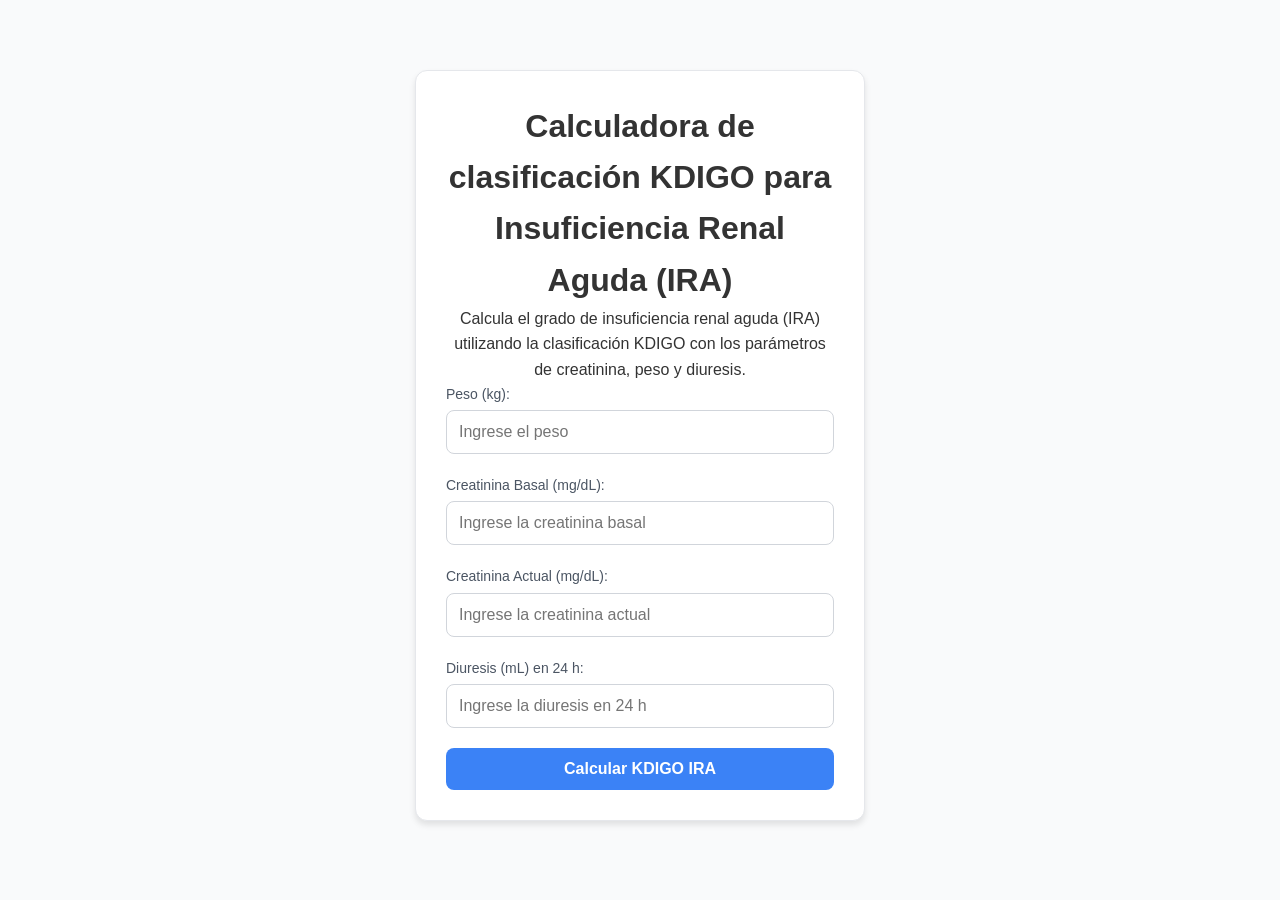
<file: index.html>
<!DOCTYPE html>
<html lang="es">
<head>
    <!-- Google tag (gtag.js) -->
<script async src="https://www.googletagmanager.com/gtag/js?id=G-PKSMFNHX4D"></script>
<script>
  window.dataLayer = window.dataLayer || [];
  function gtag(){dataLayer.push(arguments);}
  gtag('js', new Date());

  gtag('config', 'G-PKSMFNHX4D');
</script>
    <meta charset="UTF-8">
    <meta name="viewport" content="width=device-width, initial-scale=1.0">
    <meta name="description" content="Calculadora en línea para determinar la clasificación KDIGO IRA según los parámetros de creatinina, peso y diuresis, útil para el seguimiento de la insuficiencia renal aguda. Calcula el grado de insuficiencia renal aguda según los estándares KDIGO.">
    <meta name="robots" content="index, follow">
    <meta name="keywords" content="calcular KDIGO IRA, calcular KDIGO insuficiencia renal aguda, clasificación KDIGO, insuficiencia renal, calculadora KDIGO, insuficiencia renal aguda">
    <meta property="og:title" content="Calculadora KDIGO IRA">
    <meta property="og:description" content="Calculadora en línea para determinar la clasificación KDIGO IRA según los parámetros de creatinina, peso y diuresis. Útil para el diagnóstico y seguimiento de la insuficiencia renal aguda.">
    <meta property="og:url" content="https://calculadorakdigoira.github.io/">
    <meta property="og:type" content="website">
    <meta property="og:image" content="Imagen.png">
    <meta name="twitter:card" content="summary_large_image">
    <meta name="twitter:title" content="Calculadora KDIGO IRA">
    <meta name="twitter:description" content="Calculadora en línea para determinar la clasificación KDIGO IRA según los parámetros de creatinina, peso y diuresis.">
    <meta name="twitter:image" content="Imagen.png">
    <title>Calculadora KDIGO IRA - Insuficiencia Renal Aguda</title>
    <link rel="stylesheet" href="styles.css">
</head>
<body>
    <div class="container">
        <h1>Calculadora de clasificación KDIGO para Insuficiencia Renal Aguda (IRA)</h1>
        <p>Calcula el grado de insuficiencia renal aguda (IRA) utilizando la clasificación KDIGO con los parámetros de creatinina, peso y diuresis.</p>
        
        <div class="form-group">
            <label for="peso">Peso (kg):</label>
            <input type="number" id="peso" min="0" step="0.1" placeholder="Ingrese el peso">
        </div>

        <div class="form-group">
            <label for="crea_basal">Creatinina Basal (mg/dL):</label>
            <input type="number" id="crea_basal" min="0" step="0.01" placeholder="Ingrese la creatinina basal">
        </div>

        <div class="form-group">
            <label for="crea_actual">Creatinina Actual (mg/dL):</label>
            <input type="number" id="crea_actual" min="0" step="0.01" placeholder="Ingrese la creatinina actual">
        </div>

        <div class="form-group">
            <label for="diuresis">Diuresis (mL) en 24 h:</label>
            <input type="number" id="diuresis" min="0" step="1" placeholder="Ingrese la diuresis en 24 h">
        </div>

        <button onclick="calcularKDIGO()">Calcular KDIGO IRA</button>
        
        <div id="error" class="error-message"></div>
        <div id="resultado" class="resultado">
            <h3 class="resultado-titulo"></h3>
            <div class="criterios"></div>
        </div>
    </div>
    <script src="script.js"></script>
</body>
</html>
</file>
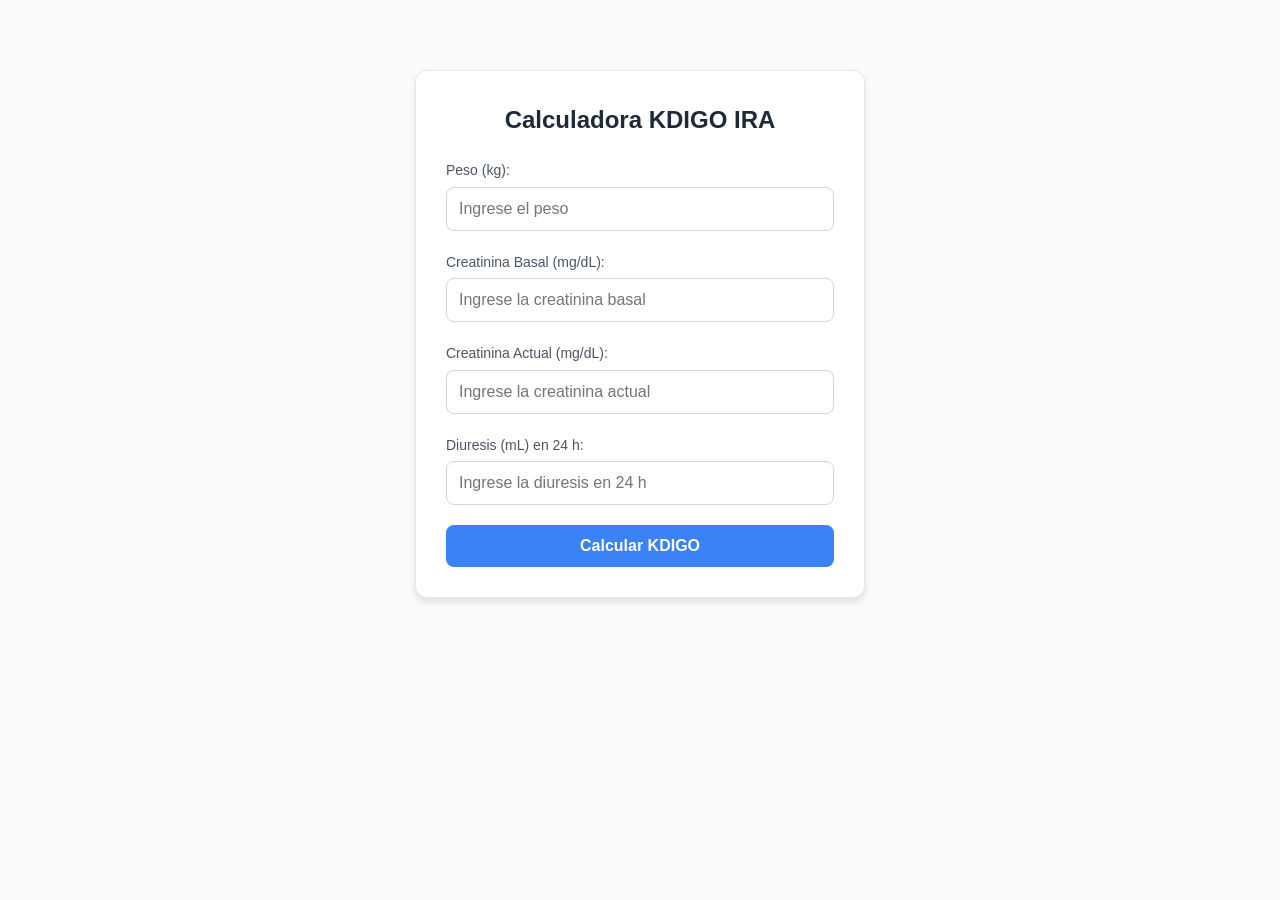
<file: indox.html>
<!DOCTYPE html>
<html lang="es">
<head>
    <meta charset="UTF-8">
    <meta name="viewport" content="width=device-width, initial-scale=1.0">
    <title>Calculadora KDIGO IRA</title>
    <link rel="stylesheet" href="styles.css">
</head>
<body>
    <div class="container">
        <h2>Calculadora KDIGO IRA</h2>
        
        <div class="form-group">
            <label for="peso">Peso (kg):</label>
            <input type="number" id="peso" min="0" step="0.1" placeholder="Ingrese el peso">
        </div>

        <div class="form-group">
            <label for="crea_basal">Creatinina Basal (mg/dL):</label>
            <input type="number" id="crea_basal" min="0" step="0.01" placeholder="Ingrese la creatinina basal">
        </div>

        <div class="form-group">
            <label for="crea_actual">Creatinina Actual (mg/dL):</label>
            <input type="number" id="crea_actual" min="0" step="0.01" placeholder="Ingrese la creatinina actual">
        </div>

        <div class="form-group">
            <label for="diuresis">Diuresis (mL) en 24 h:</label>
            <input type="number" id="diuresis" min="0" step="1" placeholder="Ingrese la diuresis en 24 h">
        </div>

        <button onclick="calcularKDIGO()">Calcular KDIGO</button>
        
        <div id="error" class="error-message"></div>
        <div id="resultado" class="resultado">
            <h3 class="resultado-titulo"></h3>
            <div class="criterios"></div>
        </div>
    </div>
    <script src="script.js"></script>
</body>
</html>
</file>
<file: styles.css>
* {
    margin: 0;
    padding: 0;
    box-sizing: border-box;
}

body {
    font-family: 'Segoe UI', Tahoma, Geneva, Verdana, sans-serif;
    text-align: center;
    background-color: #f9fafb;
    color: #333;
    line-height: 1.6;
    padding: 20px;
}

.container {
    background: #ffffff;
    max-width: 450px;
    margin: 50px auto;
    padding: 30px;
    border-radius: 12px;
    box-shadow: 0 4px 6px rgba(0, 0, 0, 0.1);
    border: 1px solid #e5e7eb;
}

h2 {
    font-size: 24px;
    font-weight: 600;
    color: #1f2937;
    margin-bottom: 20px;
}

.form-group {
    margin-bottom: 20px;
    text-align: left;
}

label {
    display: block;
    font-size: 14px;
    font-weight: 500;
    color: #4b5563;
    margin-bottom: 5px;
}

input {
    width: 100%;
    padding: 12px;
    font-size: 16px;
    border: 1px solid #d1d5db;
    border-radius: 8px;
    transition: all 0.3s ease;
}

input:focus {
    border-color: #3b82f6;
    box-shadow: 0 0 0 3px rgba(59, 130, 246, 0.2);
    outline: none;
}

button {
    width: 100%;
    padding: 12px;
    font-size: 16px;
    font-weight: 600;
    color: #ffffff;
    background-color: #3b82f6;
    border: none;
    border-radius: 8px;
    cursor: pointer;
    transition: all 0.3s ease;
}

button:hover {
    background-color: #2563eb;
    transform: translateY(-2px);
}

button:active {
    transform: translateY(0);
}

.error-message {
    color: #dc2626;
    margin-top: 15px;
    font-size: 14px;
    font-weight: 500;
    display: none;
}

.error-message.visible {
    display: block;
}

.resultado {
    margin-top: 20px;
    padding: 15px;
    border-radius: 8px;
    background-color: #f0f9ff;
    display: none;
}

.resultado.visible {
    display: block;
}

.resultado-titulo {
    color: #1e40af;
    font-size: 18px;
    margin-bottom: 10px;
}

.criterios {
    text-align: left;
    color: #1e40af;
    font-size: 14px;
}

.criterios ul {
    margin-top: 5px;
    padding-left: 20px;
}
</file>
